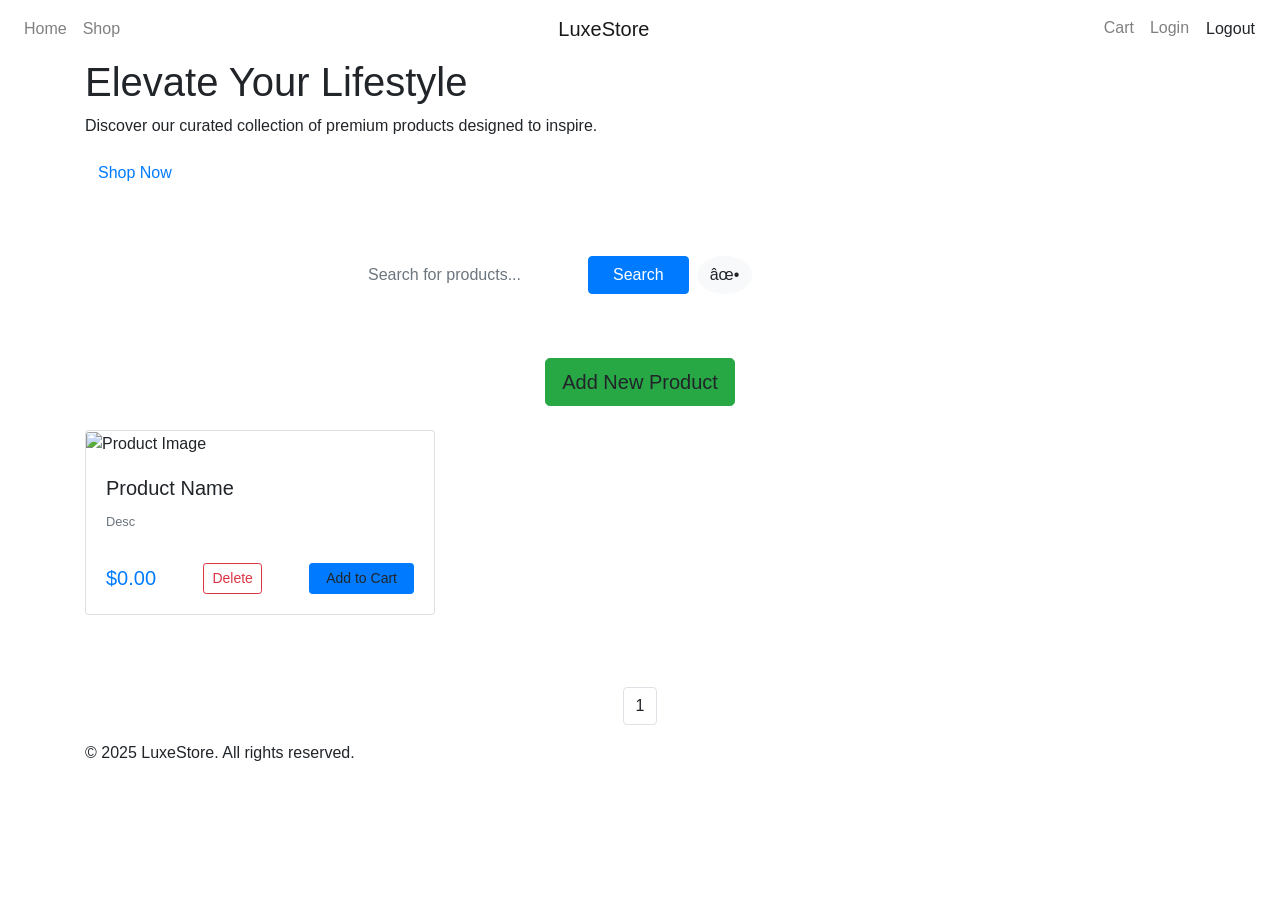
<file: Member_01_Setup_Infra/src/main/resources/templates/index.html>
<!DOCTYPE html>
<html lang="en" xmlns:th="http://www.thymeleaf.org" xmlns:sec="http://www.thymeleaf.org/thymeleaf-extras-springsecurity6">
<head>
    <meta charset="ISO-8859-1">
    <title>Online Store</title>
    <link rel="stylesheet" href="https://stackpath.bootstrapcdn.com/bootstrap/4.1.3/css/bootstrap.min.css">
    <link rel="stylesheet" th:href="@{/css/theme.css}">
    <meta name="_csrf" th:content="${_csrf.token}" />
    <meta name="_csrf_header" th:content="${_csrf.headerName}" />
</head>
<body>

<nav class="navbar navbar-expand-lg navbar-light">
    <!-- Links Left -->
    <div class="navbar-nav mr-auto">
        <a class="nav-item nav-link" th:href="@{/}">Home</a>
        <a class="nav-item nav-link" th:href="@{/}">Shop</a>
    </div>

    <!-- Brand Center -->
    <a class="navbar-brand" href="#">LuxeStore</a>

    <!-- Links Right -->
    <div class="navbar-nav ml-auto">
        <a class="nav-item nav-link" th:href="@{/cart}">Cart</a>
        
        <a class="nav-item nav-link" th:href="@{/login}" sec:authorize="!isAuthenticated()">Login</a>

        <form th:action="@{/logout}" method="post" style="display: inline;" sec:authorize="isAuthenticated()">
            <button type="submit" class="nav-item nav-link btn btn-link" style="text-decoration: none; color: inherit;">Logout</button>
        </form>
    </div>
</nav>

<!-- Hero Section -->
<section class="hero fade-in">
    <div class="container">
        <h1>Elevate Your Lifestyle</h1>
        <p>Discover our curated collection of premium products designed to inspire.</p>
        <a href="#products" class="btn btn-hero">Shop Now</a>
    </div>
</section>

<div class="container my-5 fade-in" id="products">

    <!-- Search Bar (Styled) -->
    <div class="d-flex justify-content-center mb-5">
        <form th:action="@{/}" method="get" class="form-inline shadow-sm p-3 bg-white rounded" style="width: 100%; max-width: 600px;">
            <input type="text" name="keyword" th:value="${keyword}" class="form-control border-0 mr-2 flex-grow-1" placeholder="Search for products..." style="box-shadow: none;" />
            <button type="submit" class="btn btn-primary px-4">Search</button>
            <button type="button" class="btn btn-light ml-2 rounded-circle" onclick="window.location='/'" title="Reset">✕</button>
        </form>
    </div>

    <div sec:authorize="hasRole('ADMIN')" class="mb-4 text-center">
        <a th:href="@{/showNewProductForm}" class="btn btn-success btn-lg shadow-sm">Add New Product</a>
    </div>

    <div class="row">
        <div class="col-md-4 col-sm-6 mb-4" th:each="product : ${listProducts}">
            <div class="card h-100">
                 <a th:href="@{/product/{id}(id=${product.id})}">
                    <img class="card-img-top" th:src="@{'/product-images/' + ${product.id} + '/' + ${product.imageUrl}}" 
                        alt="Product Image" onerror="this.onerror=null;this.src='https://via.placeholder.com/300?text=No+Image';">
                 </a>
                <div class="card-body d-flex flex-column">
                    <h5 class="card-title text-truncate">
                        <a th:href="@{/product/{id}(id=${product.id})}" th:text="${product.name}">Product Name</a>
                    </h5>
                    <p class="card-text text-muted small flex-grow-1" th:text="${#strings.abbreviate(product.description, 60)}">Desc</p>
                    
                    <div class="d-flex justify-content-between align-items-center mt-3">
                        <strong class="h5 mb-0 text-primary" th:text="'$' + ${product.price}">$0.00</strong>
                        
                        <div sec:authorize="hasRole('ADMIN')">
                            <form th:action="@{/deleteProduct/{id}(id=${product.id})}" method="post" style="display: inline;">
                                <input type="hidden" name="_method" value="DELETE"/>
                                <button type="submit" class="btn btn-outline-danger btn-sm">Delete</button>
                            </form>
                        </div>
                        
                        <div sec:authorize="!hasRole('ADMIN')">
                            <a th:href="@{/addToCart/{id}(id=${product.id})}" class="btn btn-primary btn-sm px-3">Add to Cart</a>
                        </div>
                    </div>
                </div>
            </div>
        </div>
    </div>

    <!-- Pagination -->
    <div th:if="${totalPages > 1}" class="d-flex justify-content-center mt-5">
        <nav aria-label="Page navigation">
            <ul class="pagination">
                <!-- Loop pages -->
                <li class="page-item" th:each="i: ${#numbers.sequence(0, totalPages - 1)}" 
                    th:classappend="${currentPage == i} ? 'active'">
                    <a class="page-link" th:href="@{/(page=${i}, keyword=${keyword})}" th:text="${i + 1}">1</a>
                </li>
            </ul>
        </nav>
    </div>
    
    <div class="footer">
        <p>&copy; 2025 LuxeStore. All rights reserved.</p>
    </div>
</div>

<script th:src="@{/js/theme.js}"></script>
</body>
</html>
</file>
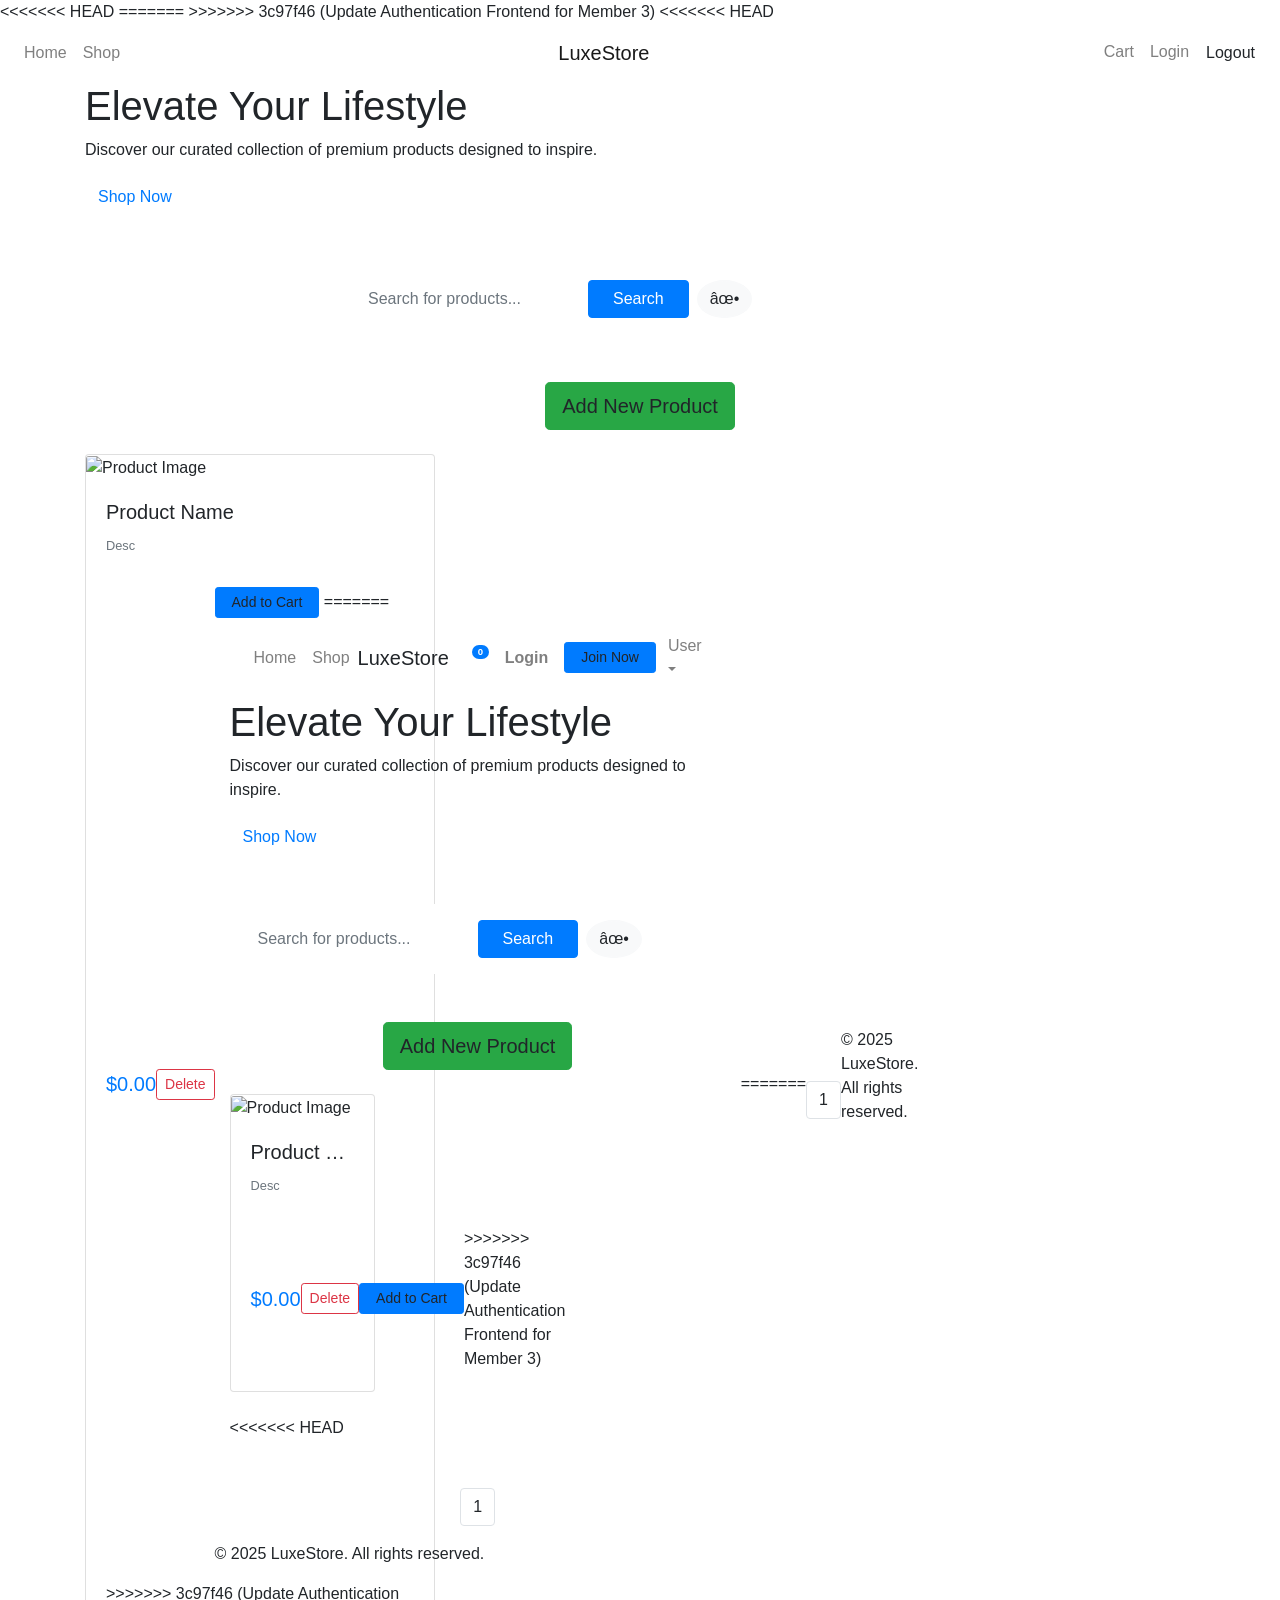
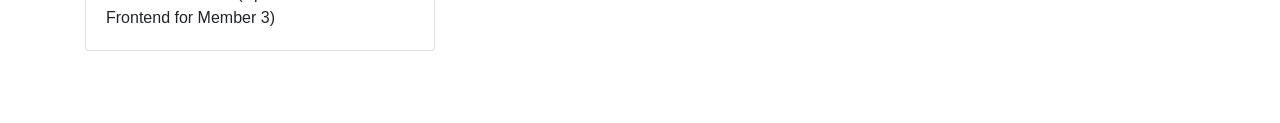
<file: Member_03_Auth_Frontend/src/main/resources/templates/index.html>
<!DOCTYPE html>
<<<<<<< HEAD
<html lang="en" xmlns:th="http://www.thymeleaf.org" xmlns:sec="http://www.thymeleaf.org/thymeleaf-extras-springsecurity6">
=======
<html lang="en" xmlns:th="http://www.thymeleaf.org"
    xmlns:sec="http://www.thymeleaf.org/thymeleaf-extras-springsecurity6">

>>>>>>> 3c97f46 (Update Authentication Frontend for Member 3)
<head>
    <meta charset="ISO-8859-1">
    <title>Online Store</title>
    <link rel="stylesheet" href="https://stackpath.bootstrapcdn.com/bootstrap/4.1.3/css/bootstrap.min.css">
    <link rel="stylesheet" th:href="@{/css/theme.css}">
    <meta name="_csrf" th:content="${_csrf.token}" />
    <meta name="_csrf_header" th:content="${_csrf.headerName}" />
</head>
<<<<<<< HEAD
<body>

<nav class="navbar navbar-expand-lg navbar-light">
    <!-- Links Left -->
    <div class="navbar-nav mr-auto">
        <a class="nav-item nav-link" th:href="@{/}">Home</a>
        <a class="nav-item nav-link" th:href="@{/}">Shop</a>
    </div>

    <!-- Brand Center -->
    <a class="navbar-brand" href="#">LuxeStore</a>

    <!-- Links Right -->
    <div class="navbar-nav ml-auto">
        <a class="nav-item nav-link" th:href="@{/cart}">Cart</a>
        
        <a class="nav-item nav-link" th:href="@{/login}" sec:authorize="!isAuthenticated()">Login</a>

        <form th:action="@{/logout}" method="post" style="display: inline;" sec:authorize="isAuthenticated()">
            <button type="submit" class="nav-item nav-link btn btn-link" style="text-decoration: none; color: inherit;">Logout</button>
        </form>
    </div>
</nav>

<!-- Hero Section -->
<section class="hero fade-in">
    <div class="container">
        <h1>Elevate Your Lifestyle</h1>
        <p>Discover our curated collection of premium products designed to inspire.</p>
        <a href="#products" class="btn btn-hero">Shop Now</a>
    </div>
</section>

<div class="container my-5 fade-in" id="products">

    <!-- Search Bar (Styled) -->
    <div class="d-flex justify-content-center mb-5">
        <form th:action="@{/}" method="get" class="form-inline shadow-sm p-3 bg-white rounded" style="width: 100%; max-width: 600px;">
            <input type="text" name="keyword" th:value="${keyword}" class="form-control border-0 mr-2 flex-grow-1" placeholder="Search for products..." style="box-shadow: none;" />
            <button type="submit" class="btn btn-primary px-4">Search</button>
            <button type="button" class="btn btn-light ml-2 rounded-circle" onclick="window.location='/'" title="Reset">✕</button>
        </form>
    </div>

    <div sec:authorize="hasRole('ADMIN')" class="mb-4 text-center">
        <a th:href="@{/showNewProductForm}" class="btn btn-success btn-lg shadow-sm">Add New Product</a>
    </div>

    <div class="row">
        <div class="col-md-4 col-sm-6 mb-4" th:each="product : ${listProducts}">
            <div class="card h-100">
                 <a th:href="@{/product/{id}(id=${product.id})}">
                    <img class="card-img-top" th:src="@{'/product-images/' + ${product.id} + '/' + ${product.imageUrl}}" 
                        alt="Product Image" onerror="this.onerror=null;this.src='https://via.placeholder.com/300?text=No+Image';">
                 </a>
                <div class="card-body d-flex flex-column">
                    <h5 class="card-title text-truncate">
                        <a th:href="@{/product/{id}(id=${product.id})}" th:text="${product.name}">Product Name</a>
                    </h5>
                    <p class="card-text text-muted small flex-grow-1" th:text="${#strings.abbreviate(product.description, 60)}">Desc</p>
                    
                    <div class="d-flex justify-content-between align-items-center mt-3">
                        <strong class="h5 mb-0 text-primary" th:text="'$' + ${product.price}">$0.00</strong>
                        
                        <div sec:authorize="hasRole('ADMIN')">
                            <form th:action="@{/deleteProduct/{id}(id=${product.id})}" method="post" style="display: inline;">
                                <input type="hidden" name="_method" value="DELETE"/>
                                <button type="submit" class="btn btn-outline-danger btn-sm">Delete</button>
                            </form>
                        </div>
                        
                        <div sec:authorize="!hasRole('ADMIN')">
                            <a th:href="@{/addToCart/{id}(id=${product.id})}" class="btn btn-primary btn-sm px-3">Add to Cart</a>
=======

<body>

    <!-- Unified Premium Navigation -->
    <nav class="navbar navbar-expand-lg navbar-light">
        <div class="container">
            <!-- Links Left -->
            <div class="navbar-nav mr-auto">
                <a class="nav-item nav-link" th:href="@{/}">Home</a>
                <a class="nav-item nav-link" th:href="@{/}">Shop</a>
            </div>

            <!-- Brand Center -->
            <a class="navbar-brand py-0" th:href="@{/}">LuxeStore</a>

            <!-- Links Right -->
            <div class="navbar-nav ml-auto align-items-center">
                <a class="nav-item nav-link position-relative mr-3" th:href="@{/cart}">
                    <i class="fas fa-shopping-cart"></i>
                    <span class="badge badge-pill badge-primary position-absolute"
                        style="top: -5px; right: -8px; font-size: 0.6rem;">0</span>
                </a>

                <a class="nav-item nav-link font-weight-bold" th:href="@{/login}"
                    sec:authorize="!isAuthenticated()">Login</a>
                <a class="btn btn-primary btn-sm rounded-pill px-3 ml-2" th:href="@{/register}"
                    sec:authorize="!isAuthenticated()">Join Now</a>

                <div class="dropdown" sec:authorize="isAuthenticated()">
                    <a class="nav-item nav-link dropdown-toggle" href="#" id="userDropdown" role="button"
                        data-toggle="dropdown" aria-haspopup="true" aria-expanded="false">
                        <i class="fas fa-user-circle mr-1"></i> <span sec:authentication="name">User</span>
                    </a>
                    <div class="dropdown-menu dropdown-menu-right shadow-sm border-0" aria-labelledby="userDropdown"
                        style="border-radius: 12px;">
                        <a class="dropdown-item small" href="#">Profile</a>
                        <a class="dropdown-item small" href="#">Orders</a>
                        <div class="dropdown-divider"></div>
                        <form th:action="@{/logout}" method="post">
                            <button type="submit" class="dropdown-item small text-danger btn-link">Logout</button>
                        </form>
                    </div>
                </div>
            </div>
        </div>
    </nav>

    <!-- Hero Section -->
    <section class="hero fade-in">
        <div class="container">
            <h1>Elevate Your Lifestyle</h1>
            <p>Discover our curated collection of premium products designed to inspire.</p>
            <a href="#products" class="btn btn-hero">Shop Now</a>
        </div>
    </section>

    <div class="container my-5 fade-in" id="products">

        <!-- Search Bar (Styled) -->
        <div class="d-flex justify-content-center mb-5">
            <form th:action="@{/}" method="get" class="form-inline shadow-sm p-3 bg-white rounded"
                style="width: 100%; max-width: 600px;">
                <input type="text" name="keyword" th:value="${keyword}" class="form-control border-0 mr-2 flex-grow-1"
                    placeholder="Search for products..." style="box-shadow: none;" />
                <button type="submit" class="btn btn-primary px-4">Search</button>
                <button type="button" class="btn btn-light ml-2 rounded-circle" onclick="window.location='/'"
                    title="Reset">✕</button>
            </form>
        </div>

        <div sec:authorize="hasRole('ADMIN')" class="mb-4 text-center">
            <a th:href="@{/showNewProductForm}" class="btn btn-success btn-lg shadow-sm">Add New Product</a>
        </div>

        <div class="row">
            <div class="col-md-4 col-sm-6 mb-4" th:each="product : ${listProducts}">
                <div class="card h-100">
                    <a th:href="@{/product/{id}(id=${product.id})}">
                        <img class="card-img-top"
                            th:src="@{'/product-images/' + ${product.id} + '/' + ${product.imageUrl}}"
                            alt="Product Image"
                            onerror="this.onerror=null;this.src='https://via.placeholder.com/300?text=No+Image';">
                    </a>
                    <div class="card-body d-flex flex-column">
                        <h5 class="card-title text-truncate">
                            <a th:href="@{/product/{id}(id=${product.id})}" th:text="${product.name}">Product Name</a>
                        </h5>
                        <p class="card-text text-muted small flex-grow-1"
                            th:text="${#strings.abbreviate(product.description, 60)}">Desc</p>

                        <div class="d-flex justify-content-between align-items-center mt-3">
                            <strong class="h5 mb-0 text-primary" th:text="'$' + ${product.price}">$0.00</strong>

                            <div sec:authorize="hasRole('ADMIN')">
                                <form th:action="@{/deleteProduct/{id}(id=${product.id})}" method="post"
                                    style="display: inline;">
                                    <input type="hidden" name="_method" value="DELETE" />
                                    <button type="submit" class="btn btn-outline-danger btn-sm">Delete</button>
                                </form>
                            </div>

                            <div sec:authorize="!hasRole('ADMIN')">
                                <a th:href="@{/addToCart/{id}(id=${product.id})}"
                                    class="btn btn-primary btn-sm px-3">Add to Cart</a>
                            </div>
>>>>>>> 3c97f46 (Update Authentication Frontend for Member 3)
                        </div>
                    </div>
                </div>
            </div>
        </div>
<<<<<<< HEAD
    </div>

    <!-- Pagination -->
    <div th:if="${totalPages > 1}" class="d-flex justify-content-center mt-5">
        <nav aria-label="Page navigation">
            <ul class="pagination">
                <!-- Loop pages -->
                <li class="page-item" th:each="i: ${#numbers.sequence(0, totalPages - 1)}" 
                    th:classappend="${currentPage == i} ? 'active'">
                    <a class="page-link" th:href="@{/(page=${i}, keyword=${keyword})}" th:text="${i + 1}">1</a>
                </li>
            </ul>
        </nav>
    </div>
    
    <div class="footer">
        <p>&copy; 2025 LuxeStore. All rights reserved.</p>
    </div>
</div>

<script th:src="@{/js/theme.js}"></script>
</body>
</html>
=======

        <!-- Pagination -->
        <div th:if="${totalPages > 1}" class="d-flex justify-content-center mt-5">
            <nav aria-label="Page navigation">
                <ul class="pagination">
                    <!-- Loop pages -->
                    <li class="page-item" th:each="i: ${#numbers.sequence(0, totalPages - 1)}"
                        th:classappend="${currentPage == i} ? 'active'">
                        <a class="page-link" th:href="@{/(page=${i}, keyword=${keyword})}" th:text="${i + 1}">1</a>
                    </li>
                </ul>
            </nav>
        </div>

        <div class="footer">
            <p>&copy; 2025 LuxeStore. All rights reserved.</p>
        </div>
    </div>

    <script th:src="@{/js/theme.js}"></script>
</body>

</html>
>>>>>>> 3c97f46 (Update Authentication Frontend for Member 3)
</file>
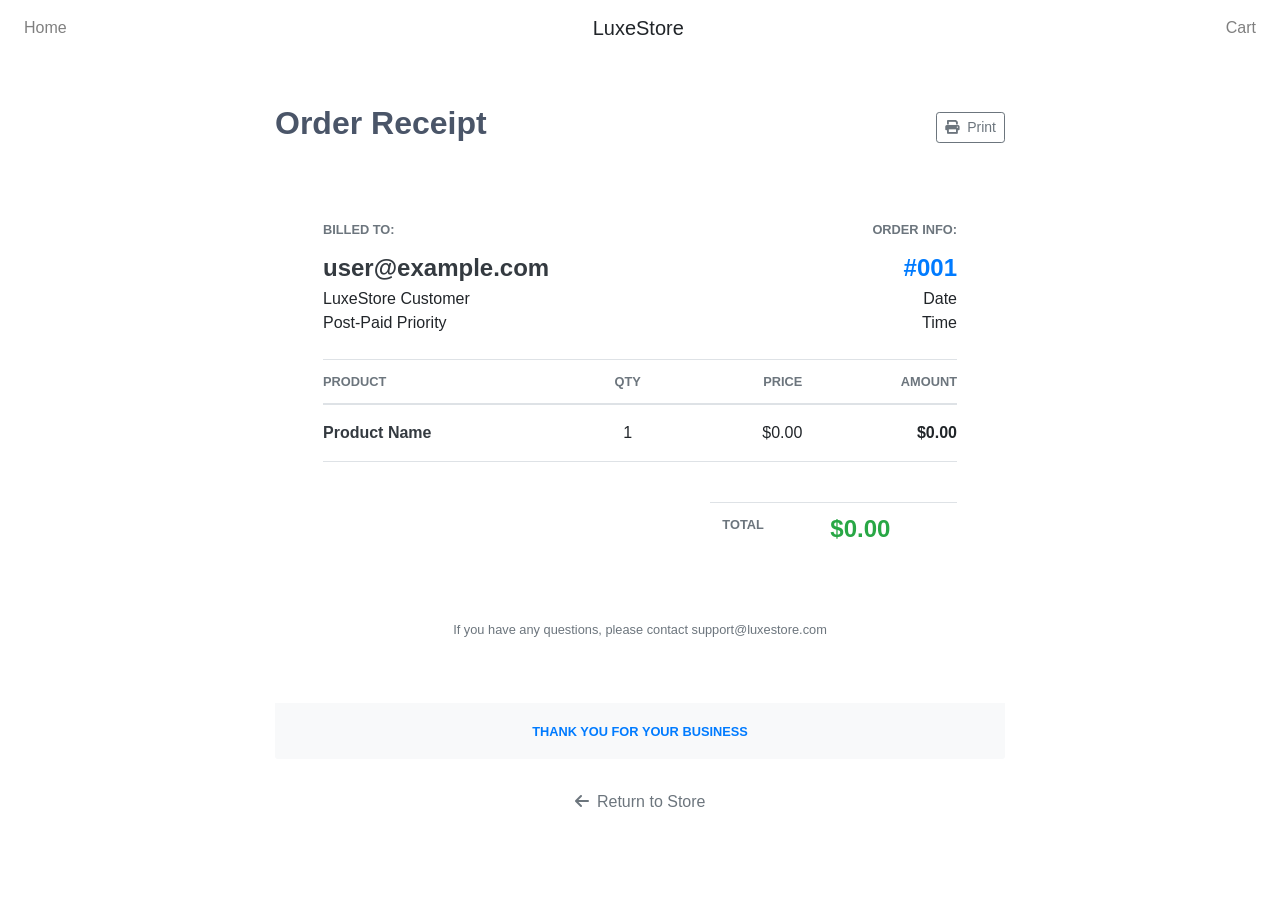
<file: Member_01_Setup_Infra/src/main/resources/templates/bill.html>
<!DOCTYPE html>
<html lang="en" xmlns:th="http://www.thymeleaf.org"
    xmlns:sec="http://www.thymeleaf.org/thymeleaf-extras-springsecurity6">

<head>
    <meta charset="ISO-8859-1">
    <title>Order Receipt - LuxeStore</title>
    <link rel="stylesheet" href="https://stackpath.bootstrapcdn.com/bootstrap/4.1.3/css/bootstrap.min.css">
    <link rel="stylesheet" th:href="@{/css/theme.css}">
    <link rel="stylesheet" href="https://cdnjs.cloudflare.com/ajax/libs/font-awesome/6.0.0/css/all.min.css">
    <style>
        .receipt-card {
            background: #fff;
            border-top: 5px solid #667eea;
        }
    </style>
</head>

<body>

    <!-- Unified Navigation -->
    <nav class="navbar navbar-expand-lg navbar-light">
        <div class="navbar-nav mr-auto">
            <a class="nav-item nav-link" th:href="@{/}">Home</a>
        </div>

        <a class="navbar-brand" th:href="@{/}">LuxeStore</a>

        <div class="navbar-nav ml-auto">
            <a class="nav-item nav-link" th:href="@{/cart}">Cart</a>
        </div>
    </nav>

    <div class="container my-5 fade-in">
        <div class="row justify-content-center">
            <div class="col-lg-8">
                <div class="d-flex justify-content-between align-items-center mb-4">
                    <h2 class="font-weight-bold" style="color: #4a5568;">Order Receipt</h2>
                    <button onclick="window.print()" class="btn btn-outline-secondary btn-sm shadow-sm">
                        <i class="fas fa-print mr-1"></i> Print
                    </button>
                </div>

                <div class="card shadow-md border-0 rounded receipt-card">
                    <div class="card-body p-5">
                        <div class="row mb-4">
                            <div class="col-sm-6">
                                <h5 class="mb-3 font-weight-bold text-uppercase small text-muted">Billed To:</h5>
                                <h4 class="text-dark font-weight-bold mb-1" th:text="${order.user.email}">
                                    user@example.com</h4>
                                <div>LuxeStore Customer</div>
                                <div>Post-Paid Priority</div>
                            </div>
                            <div class="col-sm-6 text-sm-right">
                                <h5 class="mb-3 font-weight-bold text-uppercase small text-muted">Order Info:</h5>
                                <h4 class="text-primary font-weight-bold mb-1">#<span th:text="${order.id}">001</span>
                                </h4>
                                <div th:text="${#dates.format(order.orderDate, 'dd MMMM yyyy')}">Date</div>
                                <div th:text="${#dates.format(order.orderDate, 'HH:mm')}">Time</div>
                            </div>
                        </div>

                        <div class="table-responsive">
                            <table class="table table-borderless">
                                <thead class="border-bottom">
                                    <tr class="text-uppercase small text-muted font-weight-bold">
                                        <th class="pl-0">Product</th>
                                        <th class="text-center">Qty</th>
                                        <th class="text-right">Price</th>
                                        <th class="text-right pr-0">Amount</th>
                                    </tr>
                                </thead>
                                <tbody>
                                    <tr th:each="item : ${order.orderItems}" class="border-bottom">
                                        <td class="pl-0 py-3">
                                            <div class="font-weight-bold text-dark" th:text="${item.product.name}">
                                                Product Name</div>
                                        </td>
                                        <td class="text-center py-3" th:text="${item.quantity}">1</td>
                                        <td class="text-right py-3" th:text="'$' + ${item.priceAtPurchase}">$0.00</td>
                                        <td class="text-right pr-0 py-3 font-weight-bold"
                                            th:text="'$' + (${item.priceAtPurchase} * ${item.quantity})">$0.00</td>
                                    </tr>
                                </tbody>
                            </table>
                        </div>

                        <div class="row mt-4">
                            <div class="col-sm-5 ml-auto">
                                <table class="table table-clear">
                                    <tbody>
                                        <tr>
                                            <td class="left font-weight-bold text-uppercase small text-muted">Total</td>
                                            <td class="right font-weight-bold h4 text-success"
                                                th:text="'$' + ${order.totalAmount}">$0.00</td>
                                        </tr>
                                    </tbody>
                                </table>
                            </div>
                        </div>

                        <div class="text-center mt-5">
                            <p class="text-muted small">If you have any questions, please contact support@luxestore.com
                            </p>
                        </div>
                    </div>
                    <div class="card-footer bg-light border-0 py-3 text-center">
                        <a th:href="@{/}" class="font-weight-bold text-primary small"
                            style="text-decoration: none;">THANK YOU FOR YOUR BUSINESS</a>
                    </div>
                </div>

                <div class="text-center mt-4">
                    <a th:href="@{/}" class="btn btn-link text-muted"><i class="fas fa-arrow-left mr-1"></i> Return to
                        Store</a>
                </div>
            </div>
        </div>
    </div>

    <script th:src="@{/js/theme.js}"></script>
</body>

</html>
</file>
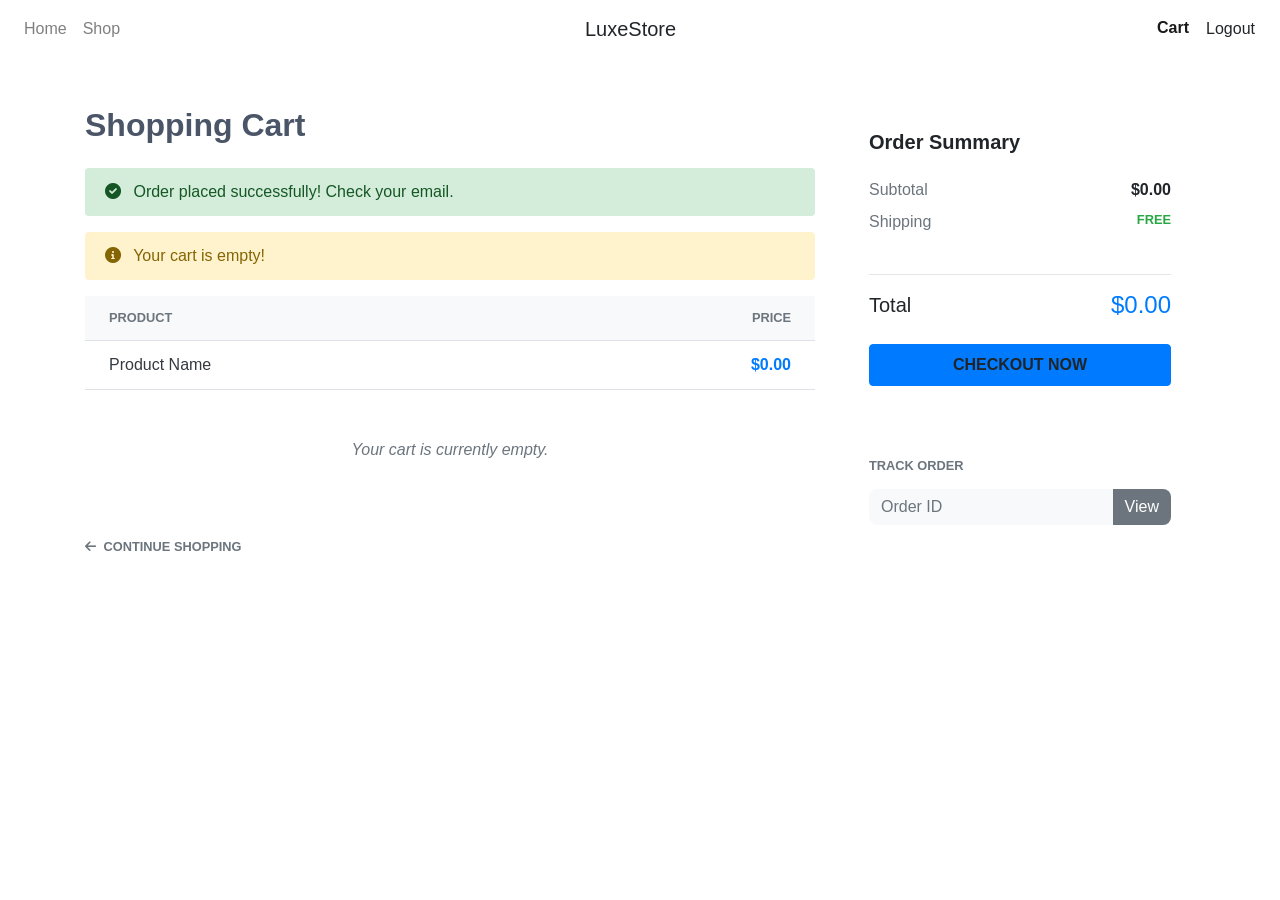
<file: Member_01_Setup_Infra/src/main/resources/templates/cart.html>
<!DOCTYPE html>
<html lang="en" xmlns:th="http://www.thymeleaf.org"
    xmlns:sec="http://www.thymeleaf.org/thymeleaf-extras-springsecurity6">

<head>
    <title>Your Cart - LuxeStore</title>
    <link rel="stylesheet" href="https://stackpath.bootstrapcdn.com/bootstrap/4.1.3/css/bootstrap.min.css">
    <link rel="stylesheet" th:href="@{/css/theme.css}">
    <link rel="stylesheet" href="https://cdnjs.cloudflare.com/ajax/libs/font-awesome/6.0.0/css/all.min.css">
</head>

<body>

    <!-- Unified Navigation -->
    <nav class="navbar navbar-expand-lg navbar-light">
        <!-- Links Left -->
        <div class="navbar-nav mr-auto">
            <a class="nav-item nav-link" th:href="@{/}">Home</a>
            <a class="nav-item nav-link" th:href="@{/}">Shop</a>
        </div>

        <!-- Brand Center -->
        <a class="navbar-brand" th:href="@{/}">LuxeStore</a>

        <!-- Links Right -->
        <div class="navbar-nav ml-auto">
            <a class="nav-item nav-link active font-weight-bold" th:href="@{/cart}">Cart</a>

            <form th:action="@{/logout}" method="post" style="display: inline;" sec:authorize="isAuthenticated()">
                <button type="submit" class="nav-item nav-link btn btn-link"
                    style="text-decoration: none; color: inherit;">Logout</button>
            </form>
        </div>
    </nav>


    <div class="container my-5 fade-in">
        <div class="row">
            <div class="col-lg-8">
                <h2 class="mb-4 font-weight-bold" style="color: #4a5568;">Shopping Cart</h2>

                <div th:if="${param.success}" class="alert alert-success border-0 shadow-sm rounded">
                    <i class="fas fa-check-circle mr-2"></i> Order placed successfully! Check your email.
                </div>

                <div th:if="${param.error}" class="alert alert-warning border-0 shadow-sm rounded">
                    <i class="fas fa-info-circle mr-2"></i> Your cart is empty!
                </div>

                <div class="card shadow-sm border-0 rounded overflow-hidden">
                    <table class="table table-hover mb-0">
                        <thead class="bg-light text-muted small text-uppercase">
                            <tr>
                                <th scope="col" class="border-0 pl-4">Product</th>
                                <th scope="col" class="border-0 text-right pr-4">Price</th>
                            </tr>
                        </thead>
                        <tbody>
                            <tr th:each="item : ${cartItems}">
                                <td class="pl-4 align-middle">
                                    <span class="font-weight-600 text-dark" th:text="${item.name}">Product Name</span>
                                </td>
                                <td class="text-right pr-4 align-middle">
                                    <span class="text-primary font-weight-bold"
                                        th:text="'$' + ${item.price}">$0.00</span>
                                </td>
                            </tr>
                            <tr th:if="${#lists.isEmpty(cartItems)}">
                                <td colspan="2" class="text-center py-5 text-muted">
                                    <i>Your cart is currently empty.</i>
                                </td>
                            </tr>
                        </tbody>
                    </table>
                </div>

                <div class="mt-4">
                    <a th:href="@{/}" class="text-muted small font-weight-bold" style="text-decoration: none;">
                        <i class="fas fa-arrow-left mr-1"></i> CONTINUE SHOPPING
                    </a>
                </div>
            </div>

            <div class="col-lg-4 mt-5 mt-lg-0">
                <div class="card shadow-md border-0 rounded p-4">
                    <h5 class="font-weight-bold mb-4">Order Summary</h5>
                    <div class="d-flex justify-content-between mb-2">
                        <span class="text-muted">Subtotal</span>
                        <span class="font-weight-bold" th:text="'$' + ${total}">$0.00</span>
                    </div>
                    <div class="d-flex justify-content-between mb-4">
                        <span class="text-muted">Shipping</span>
                        <span class="text-success small font-weight-bold">FREE</span>
                    </div>
                    <hr>
                    <div class="d-flex justify-content-between mb-4 align-items-center">
                        <span class="h5 mb-0">Total</span>
                        <span class="h4 mb-0 text-primary" th:text="'$' + ${total}">$0.00</span>
                    </div>

                    <a th:href="@{/checkout}"
                        class="btn btn-primary btn-block py-2 shadow-sm rounded-pill text-uppercase font-weight-bold small letter-spacing-1">
                        Checkout Now
                    </a>
                </div>

                <div class="mt-4 card shadow-sm border-0 p-4">
                    <h6 class="text-muted small text-uppercase font-weight-bold mb-3">Track Order</h6>
                    <form th:action="@{/bill/{id}(id=${orderId})}" method="get">
                        <div class="input-group">
                            <input class="form-control bg-light border-0" name="id" placeholder="Order ID"
                                style="border-radius: 8px 0 0 8px;">
                            <div class="input-group-append">
                                <button class="btn btn-secondary border-0" type="submit"
                                    style="border-radius: 0 8px 8px 0;">View</button>
                            </div>
                        </div>
                    </form>
                </div>
            </div>
        </div>
    </div>

    <script th:src="@{/js/theme.js}"></script>
</body>

</html>
</file>
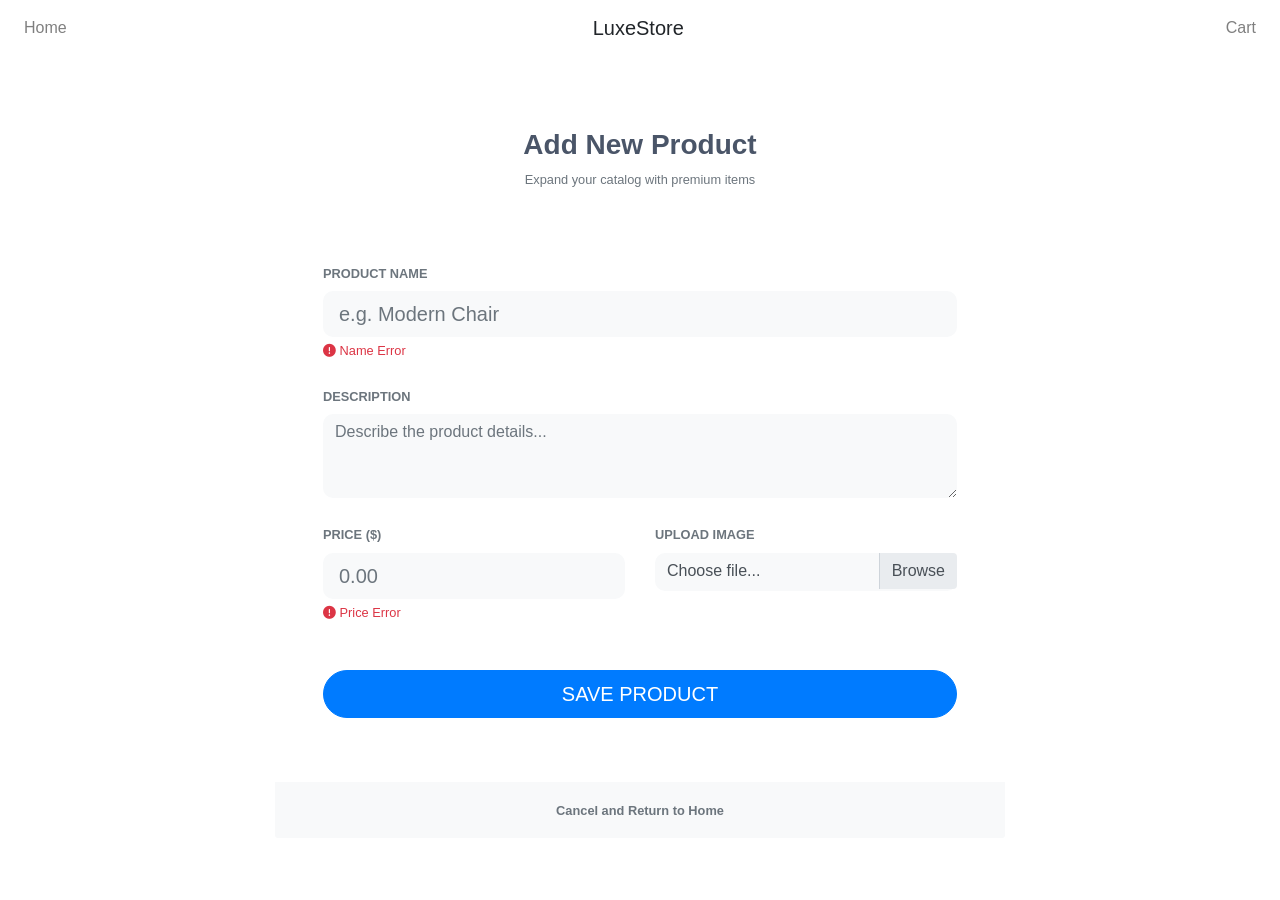
<file: Member_01_Setup_Infra/src/main/resources/templates/new_product.html>
<!DOCTYPE html>
<html lang="en" xmlns:th="http://www.thymeleaf.org">

<head>
    <meta charset="ISO-8859-1">
    <title>Add Product - LuxeStore</title>
    <link rel="stylesheet" href="https://stackpath.bootstrapcdn.com/bootstrap/4.1.3/css/bootstrap.min.css">
    <link rel="stylesheet" th:href="@{/css/theme.css}">
    <link rel="stylesheet" href="https://cdnjs.cloudflare.com/ajax/libs/font-awesome/6.0.0/css/all.min.css">
</head>

<body>

    <!-- Unified Navigation -->
    <nav class="navbar navbar-expand-lg navbar-light">
        <div class="navbar-nav mr-auto">
            <a class="nav-item nav-link" th:href="@{/}">Home</a>
        </div>

        <a class="navbar-brand" th:href="@{/}">LuxeStore</a>

        <div class="navbar-nav ml-auto">
            <a class="nav-item nav-link" th:href="@{/cart}">Cart</a>
        </div>
    </nav>

    <div class="container my-5 fade-in">
        <div class="row justify-content-center">
            <div class="col-lg-8">
                <div class="card shadow-lg border-0 rounded overflow-hidden">
                    <div class="card-header bg-white border-0 py-4 text-center">
                        <h3 class="font-weight-bold" style="color: #4a5568;">Add New Product</h3>
                        <p class="text-muted small mb-0">Expand your catalog with premium items</p>
                    </div>

                    <div class="card-body p-5">
                        <form th:action="@{/saveProduct}" th:object="${product}" method="POST"
                            enctype="multipart/form-data">

                            <!-- Hidden Fields -->
                            <input type="hidden" th:field="*{id}" />
                            <input type="hidden" th:field="*{imageUrl}" />

                            <div class="form-group mb-4">
                                <label class="text-muted small text-uppercase font-weight-bold">Product Name</label>
                                <input type="text" th:field="*{name}"
                                    class="form-control form-control-lg bg-light border-0"
                                    placeholder="e.g. Modern Chair" required style="border-radius: 10px;">
                                <div th:if="${#fields.hasErrors('name')}" class="text-danger small mt-1">
                                    <i class="fas fa-exclamation-circle"></i> <span th:errors="*{name}">Name
                                        Error</span>
                                </div>
                            </div>

                            <div class="form-group mb-4">
                                <label class="text-muted small text-uppercase font-weight-bold">Description</label>
                                <textarea th:field="*{description}" class="form-control bg-light border-0" rows="3"
                                    placeholder="Describe the product details..."
                                    style="border-radius: 10px;"></textarea>
                            </div>

                            <div class="row">
                                <div class="col-md-6">
                                    <div class="form-group mb-4">
                                        <label class="text-muted small text-uppercase font-weight-bold">Price
                                            ($)</label>
                                        <input type="number" step="0.01" th:field="*{price}"
                                            class="form-control form-control-lg bg-light border-0" placeholder="0.00"
                                            required style="border-radius: 10px;">
                                        <div th:if="${#fields.hasErrors('price')}" class="text-danger small mt-1">
                                            <i class="fas fa-exclamation-circle"></i> <span th:errors="*{price}">Price
                                                Error</span>
                                        </div>
                                    </div>
                                </div>
                                <div class="col-md-6">
                                    <div class="form-group mb-4">
                                        <label class="text-muted small text-uppercase font-weight-bold">Upload
                                            Image</label>
                                        <div class="custom-file">
                                            <input type="file" name="image" accept="image/png, image/jpeg"
                                                class="custom-file-input" id="customFile">
                                            <label class="custom-file-label bg-light border-0" for="customFile"
                                                style="border-radius: 10px;">Choose file...</label>
                                        </div>
                                    </div>
                                </div>
                            </div>

                            <div class="form-group mt-4">
                                <button type="submit"
                                    class="btn btn-primary btn-lg btn-block shadow text-uppercase letter-spacing-1"
                                    style="border-radius: 50px;">
                                    Save Product
                                </button>
                            </div>
                        </form>
                    </div>
                    <div class="card-footer bg-light border-0 text-center py-3">
                        <a th:href="@{/}" class="text-muted font-weight-bold small" style="text-decoration: none;">
                            Cancel and Return to Home
                        </a>
                    </div>
                </div>
            </div>
        </div>
    </div>

    <script th:src="@{/js/theme.js}"></script>
    <script>
        // Custom file input label update
        document.querySelector('.custom-file-input').addEventListener('change', function (e) {
            var fileName = document.getElementById("customFile").files[0].name;
            var nextSibling = e.target.nextElementSibling
            nextSibling.innerText = fileName
        })
    </script>
</body>

</html>
</file>
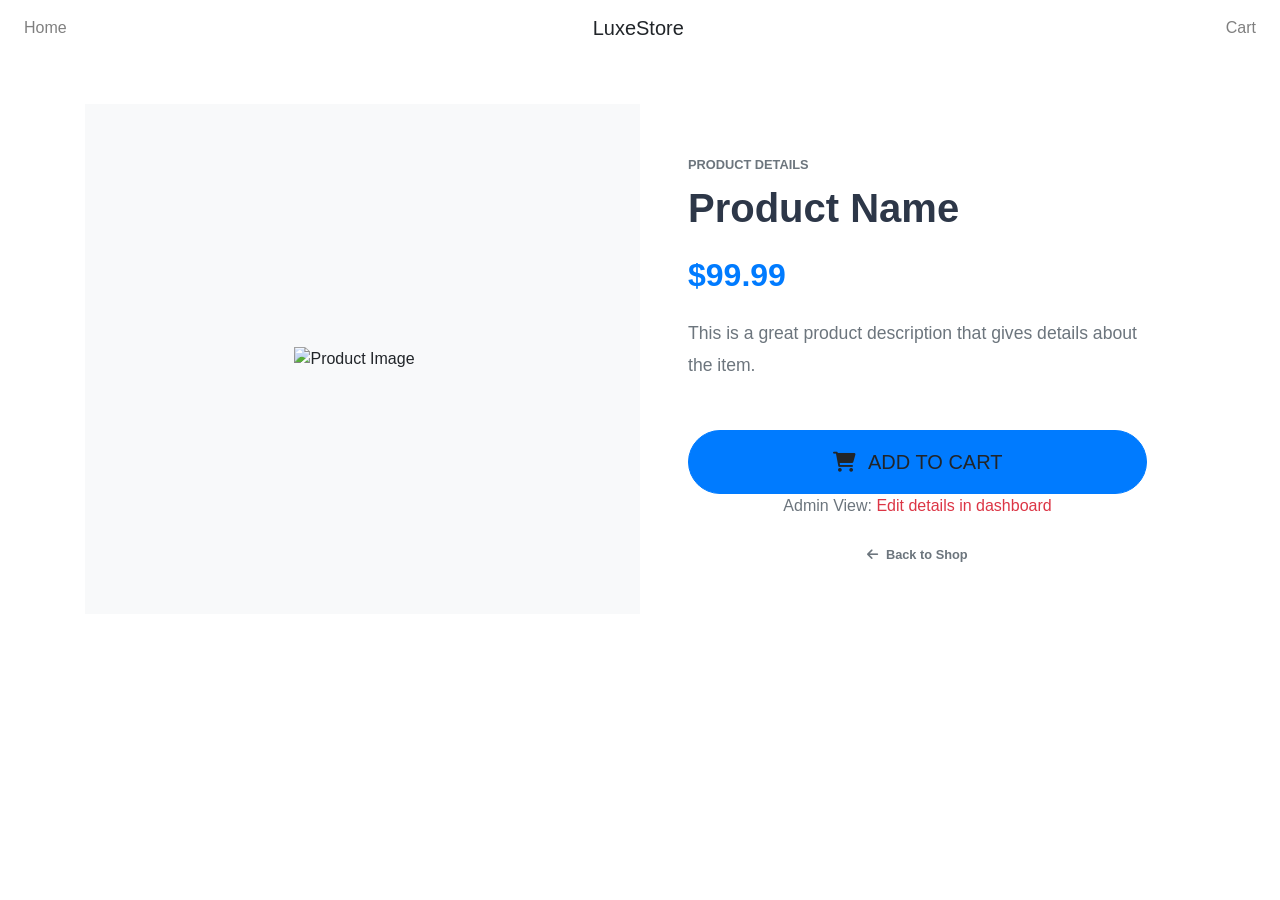
<file: Member_01_Setup_Infra/src/main/resources/templates/product_detail.html>
<!DOCTYPE html>
<html lang="en" xmlns:th="http://www.thymeleaf.org"
    xmlns:sec="http://www.thymeleaf.org/thymeleaf-extras-springsecurity6">

<head>
    <meta charset="ISO-8859-1">
    <title th:text="${product.name} + ' - LuxeStore'">Product Detail</title>
    <link rel="stylesheet" href="https://stackpath.bootstrapcdn.com/bootstrap/4.1.3/css/bootstrap.min.css">
    <link rel="stylesheet" th:href="@{/css/theme.css}">
    <link rel="stylesheet" href="https://cdnjs.cloudflare.com/ajax/libs/font-awesome/6.0.0/css/all.min.css">
</head>

<body>

    <!-- Unified Navigation -->
    <nav class="navbar navbar-expand-lg navbar-light">
        <div class="navbar-nav mr-auto">
            <a class="nav-item nav-link" th:href="@{/}">Home</a>
        </div>

        <a class="navbar-brand" th:href="@{/}">LuxeStore</a>

        <div class="navbar-nav ml-auto">
            <a class="nav-item nav-link" th:href="@{/cart}">Cart</a>
        </div>
    </nav>

    <div class="container my-5 fade-in">
        <div class="card shadow-lg border-0 rounded overflow-hidden">
            <div class="row no-gutters">

                <!-- Exact size image column -->
                <div class="col-md-6 bg-light d-flex align-items-center justify-content-center"
                    style="min-height: 500px;">
                    <img th:src="@{'/product-images/' + ${product.id} + '/' + ${product.imageUrl}}"
                        class="img-fluid pr-3" style="max-height: 450px; object-fit: contain;" alt="Product Image"
                        onerror="this.onerror=null;this.src='https://via.placeholder.com/500?text=No+Image';">
                </div>

                <!-- Details column -->
                <div class="col-md-6">
                    <div class="card-body p-5 d-flex flex-column h-100">
                        <div class="mb-auto">
                            <small class="text-muted text-uppercase font-weight-bold letter-spacing-1">Product
                                Details</small>
                            <h1 class="mt-2 font-weight-bold" style="color: #2d3748;" th:text="${product.name}">Product
                                Name</h1>

                            <div class="my-4">
                                <span class="h2 font-weight-bold text-primary"
                                    th:text="'$' + ${product.price}">$99.99</span>

                            </div>

                            <p class="card-text text-secondary" style="font-size: 1.1rem; line-height: 1.8;"
                                th:text="${product.description}">
                                This is a great product description that gives details about the item.
                            </p>
                        </div>

                        <div class="mt-5">
                            <div sec:authorize="!hasRole('ADMIN')">
                                <a th:href="@{/addToCart/{id}(id=${product.id})}"
                                    class="btn btn-primary btn-lg btn-block shadow text-uppercase letter-spacing-1 py-3"
                                    style="border-radius: 50px;">
                                    <i class="fas fa-shopping-cart mr-2"></i> Add to Cart
                                </a>
                            </div>

                            <div sec:authorize="hasRole('ADMIN')" class="text-center">
                                <p class="text-muted">Admin View: <a href="#" class="text-danger">Edit details in
                                        dashboard</a></p>
                            </div>

                            <div class="text-center mt-4">
                                <a th:href="@{/}" class="text-muted font-weight-bold small"
                                    style="text-decoration: none;">
                                    <i class="fas fa-arrow-left mr-1"></i> Back to Shop
                                </a>
                            </div>
                        </div>
                    </div>
                </div>
            </div>
        </div>
    </div>

    <script th:src="@{/js/theme.js}"></script>
</body>

</html>
</file>
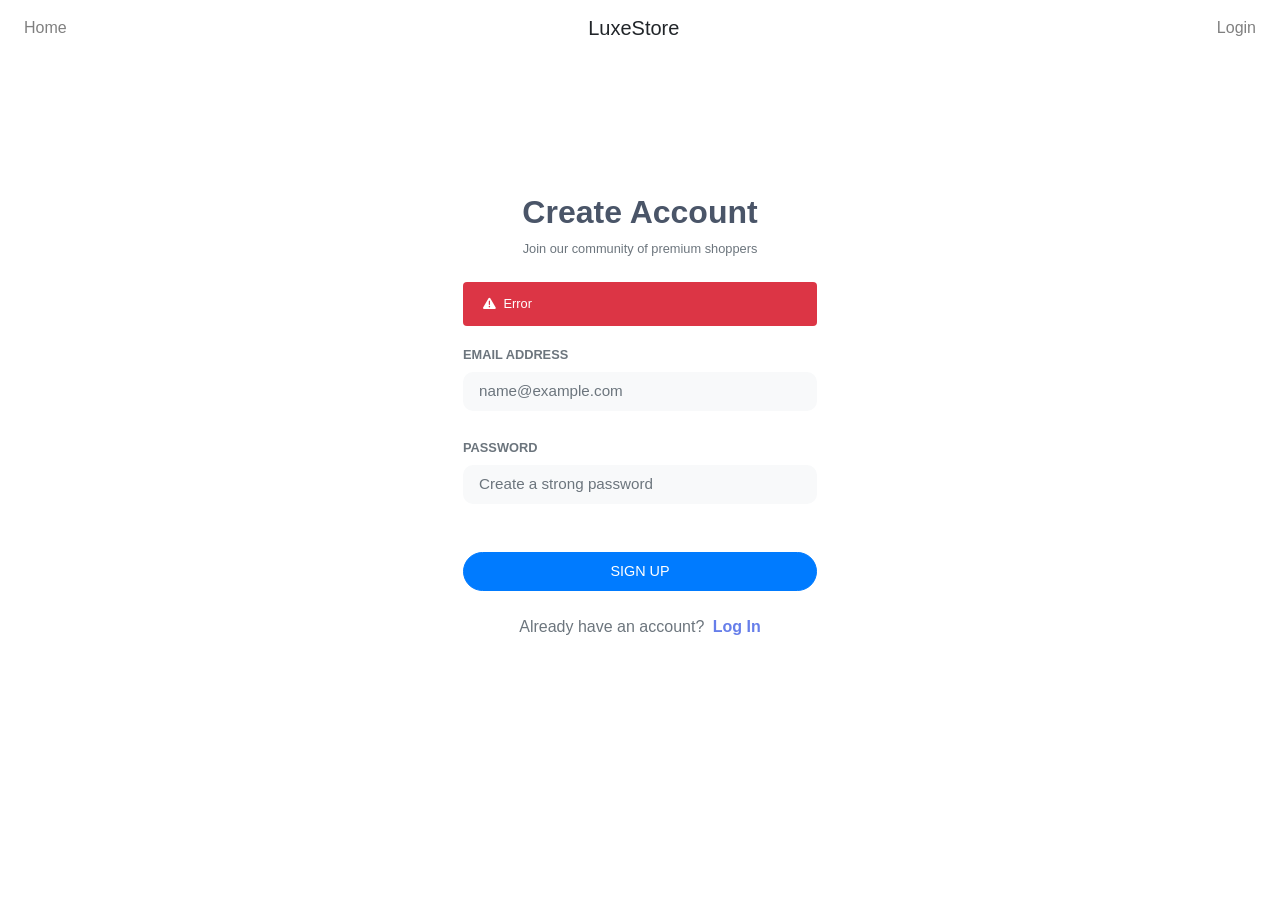
<file: Member_01_Setup_Infra/src/main/resources/templates/register.html>
<!DOCTYPE html>
<html lang="en" xmlns:th="http://www.thymeleaf.org">

<head>
    <meta charset="ISO-8859-1">
    <title>Join LuxeStore</title>
    <link rel="stylesheet" href="https://stackpath.bootstrapcdn.com/bootstrap/4.1.3/css/bootstrap.min.css">
    <link rel="stylesheet" th:href="@{/css/theme.css}">
    <link rel="stylesheet" href="https://cdnjs.cloudflare.com/ajax/libs/font-awesome/6.0.0/css/all.min.css">
</head>

<body>

    <!-- Unified Navigation -->
    <nav class="navbar navbar-expand-lg navbar-light">
        <div class="navbar-nav mr-auto">
            <a class="nav-item nav-link" th:href="@{/}">Home</a>
        </div>

        <a class="navbar-brand" th:href="@{/}">LuxeStore</a>

        <div class="navbar-nav ml-auto">
            <a class="nav-item nav-link" th:href="@{/login}">Login</a>
        </div>
    </nav>

    <div class="container d-flex justify-content-center align-items-center" style="min-height: 80vh;">
        <div class="card shadow-lg border-0 fade-in" style="width: 100%; max-width: 450px; border-radius: 20px;">
            <div class="card-body p-5">
                <h2 class="text-center font-weight-bold mb-2" style="color: #4a5568;">Create Account</h2>
                <p class="text-muted text-center mb-4 small">Join our community of premium shoppers</p>

                <div th:if="${error}" class="alert alert-danger small border-0 bg-danger text-white rounded">
                    <i class="fas fa-exclamation-triangle mr-1"></i> <span th:text="${error}">Error</span>
                </div>

                <form th:action="@{/saveUser}" method="post">
                    <div class="form-group mb-4">
                        <label class="text-muted small text-uppercase font-weight-bold">Email Address</label>
                        <input type="email" name="email" class="form-control form-control-lg bg-light border-0"
                            placeholder="name@example.com" required style="border-radius: 10px; font-size: 0.95rem;">
                    </div>

                    <div class="form-group mb-4">
                        <label class="text-muted small text-uppercase font-weight-bold">Password</label>
                        <input type="password" name="password" class="form-control form-control-lg bg-light border-0"
                            placeholder="Create a strong password" required
                            style="border-radius: 10px; font-size: 0.95rem;">
                    </div>

                    <input type="hidden" name="role" value="ROLE_USER">

                    <div class="form-group mt-5">
                        <button type="submit"
                            class="btn btn-primary btn-block btn-lg shadow text-uppercase letter-spacing-1"
                            style="border-radius: 50px; font-size: 0.9rem;">
                            Sign Up
                        </button>
                    </div>
                </form>

                <div class="text-center mt-4">
                    <span class="text-muted">Already have an account?</span>
                    <a th:href="@{/login}" class="font-weight-bold ml-1" style="color: #667eea;">Log In</a>
                </div>
            </div>
        </div>
    </div>

    <script th:src="@{/js/theme.js}"></script>
</body>

</html>
</file>
